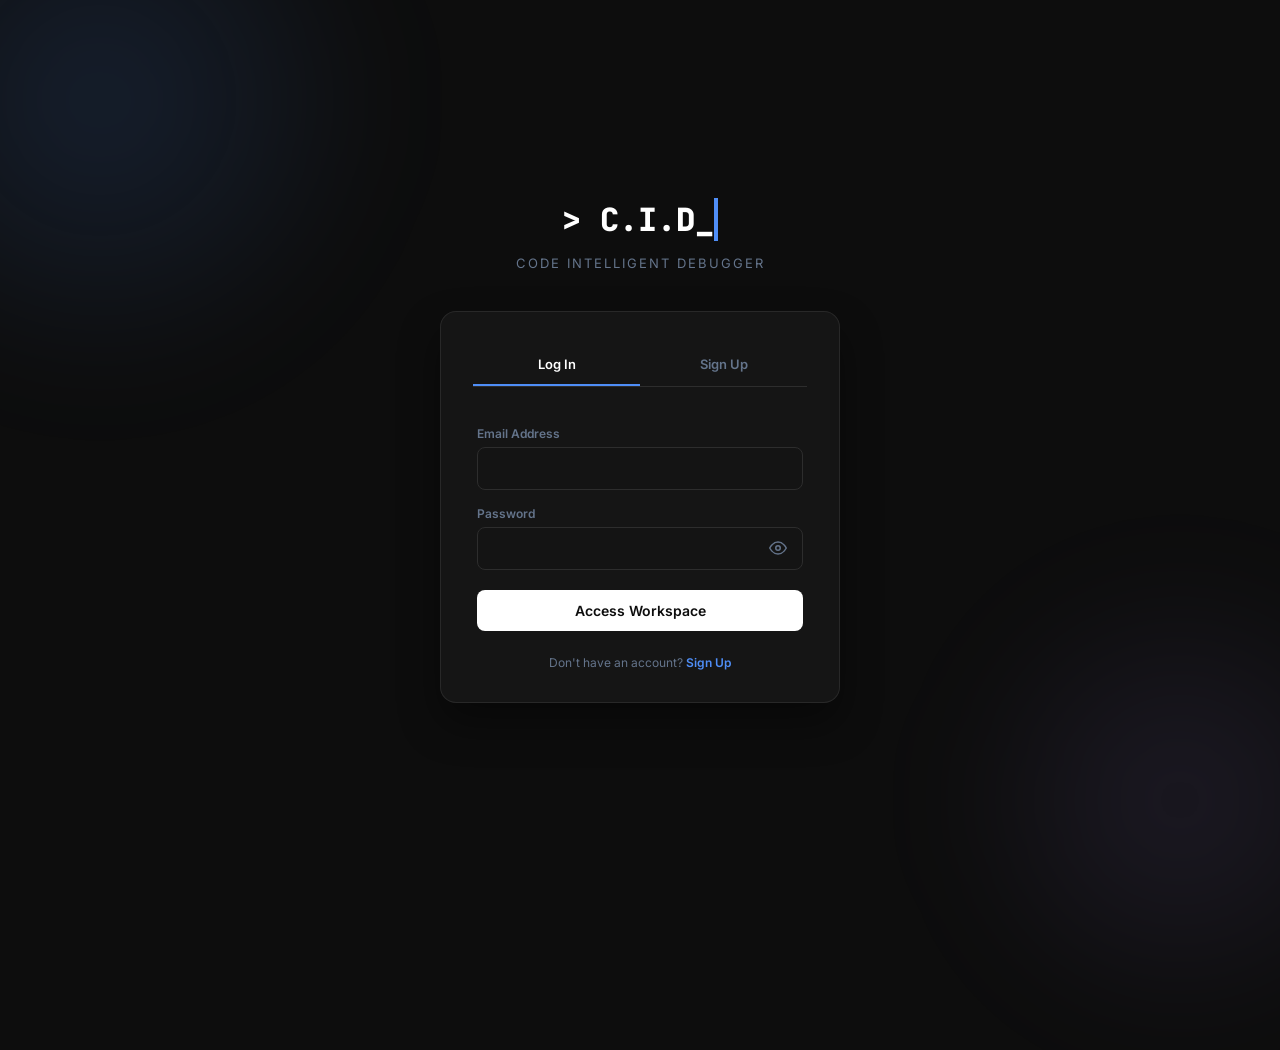
<file: templates/login.html>
<!DOCTYPE html>
<html lang="en" data-theme="dark">
<head>
    <meta charset="UTF-8">
        <meta name="viewport" content="width=device-width, initial-scale=1.0, maximum-scale=1.0, user-scalable=no">
    <title>Login - C.I.D</title>
    <link href="https://fonts.googleapis.com/css2?family=Inter:wght@400;500;600&family=JetBrains+Mono:wght@500;700&display=swap" rel="stylesheet">
    <style>
        :root {
            --auth-bg: #0D0D0D; --auth-card: #1A1A1A; --auth-border: #2D2D2D;
            --auth-text: #E2E8F0; --auth-muted: #64748B; --auth-accent: #4F8EF7;
            --auth-glow: rgba(79, 142, 247, 0.15);
        }
        * { margin: 0; padding: 0; box-sizing: border-box; font-family: 'Inter', sans-serif; }
        
        body { background: var(--auth-bg); color: var(--auth-text); display: flex; flex-direction: column; align-items: center; justify-content: center; min-height: 100vh; padding: 20px 0; overflow-y: auto; overflow-x: hidden; position: relative; }
        
        /* ── Password Eye Button ── */
        .password-wrapper { position: relative; width: 100%; display: flex; align-items: center; }
        .eye-btn { position: absolute; right: 12px; background: none; border: none; color: var(--auth-muted); cursor: pointer; transition: color 0.2s; padding: 4px; display: flex; }
        .eye-btn:hover { color: var(--auth-text); }
        .input-group input { width: 100%; background: #141414; border: 1px solid var(--auth-border); border-radius: 8px; padding: 12px 14px; padding-right: 40px; color: var(--auth-text); font-size: 14px; outline: none; transition: all 0.2s ease; }
        body::before { content: ''; position: absolute; width: 600px; height: 600px; background: radial-gradient(circle, var(--auth-glow) 0%, transparent 70%); top: -200px; left: -200px; z-index: -1; filter: blur(50px); }
        body::after { content: ''; position: absolute; width: 500px; height: 500px; background: radial-gradient(circle, rgba(167, 139, 250, 0.1) 0%, transparent 70%); bottom: -150px; right: -150px; z-index: -1; filter: blur(50px); }
        
        /* ── Typewriter Logo ── */
        .logo-container { margin-bottom: 40px; text-align: center; z-index: 2; transition: all 0.8s cubic-bezier(0.4, 0, 0.2, 1); }
        .typewriter { font-family: 'JetBrains Mono', monospace; font-size: 32px; font-weight: 700; color: #FFFFFF; display: inline-block; overflow: hidden; white-space: nowrap; border-right: 4px solid var(--auth-accent); animation: typing 1.5s steps(7, end), blink-caret 0.8s step-end infinite; }
        .logo-sub { font-size: 13px; color: var(--auth-muted); text-transform: uppercase; letter-spacing: 2px; margin-top: 10px; opacity: 0; animation: fadeIn 1s ease forwards 1.6s; transition: opacity 0.3s; }
        
        @keyframes typing { from { width: 0 } to { width: 155px } }
        @keyframes blink-caret { from, to { border-color: transparent } 50% { border-color: var(--auth-accent) } }
        @keyframes fadeIn { to { opacity: 1; } from { opacity: 0; transform: translateY(10px); } }

        /* ── Auth Card ── */
        .auth-card { background: rgba(26, 26, 26, 0.7); backdrop-filter: blur(20px); border: 1px solid rgba(255, 255, 255, 0.08); border-radius: 16px; width: 90%; max-width: 400px; padding: 32px; box-shadow: 0 20px 40px rgba(0,0,0,0.4); position: relative; z-index: 1; animation: fadeIn 0.8s ease forwards; transition: opacity 0.5s ease, transform 0.5s ease; }
        
        .auth-tabs { display: flex; margin-bottom: 24px; border-bottom: 1px solid var(--auth-border); }
        .auth-tab { flex: 1; text-align: center; padding: 12px; font-size: 13px; font-weight: 600; color: var(--auth-muted); cursor: pointer; transition: all 0.3s; }
        .auth-tab.active { color: #FFFFFF; border-bottom: 2px solid var(--auth-accent); }
        
        .form-slider-container { overflow: hidden; width: 100%; }
        .form-slider { display: flex; width: 200%; transition: transform 0.4s cubic-bezier(0.4, 0, 0.2, 1); }
        .auth-form { width: 50%; padding: 0 4px; display: flex; flex-direction: column; gap: 16px; }
        
        .input-group label { font-size: 12px; font-weight: 600; color: var(--auth-muted); margin-bottom: 6px; display: block; }
        .input-group input { width: 100%; background: #141414; border: 1px solid var(--auth-border); border-radius: 8px; padding: 12px 14px; color: var(--auth-text); font-size: 14px; outline: none; transition: all 0.2s ease; }
        .input-group input:focus { border-color: var(--auth-accent); box-shadow: 0 0 0 3px rgba(79, 142, 247, 0.15); background: #1A1A1A; }
        
        .submit-btn { margin-top: 4px; background: #FFFFFF; color: #0D0D0D; border: none; padding: 12px; border-radius: 8px; font-size: 14px; font-weight: 600; cursor: pointer; transition: all 0.2s ease; }
        .submit-btn:hover { background: #F0F0F0; transform: translateY(-1px); }
        
        .switch-text { font-size: 12px; color: var(--auth-muted); text-align: center; cursor: pointer; margin-top: 8px; }
        .switch-text span { color: var(--auth-accent); font-weight: 600; }
        .error-msg { color: #F87171; font-size: 12px; font-weight: 500; text-align: center; min-height: 15px; }

        /* ── Typewriter Text ── */
        .typewriter { font-weight: 900 !important; color: #FFFFFF; }

                /* ── Transition Animation Classes ── */
        .typewriter { font-weight: 900 !important; color: #FFFFFF; }
        .logo-container { transition: transform 0.7s cubic-bezier(0.4, 0, 0.2, 1); z-index: 1000; }
        .logo-container.zoom-mode { transform: scale(1.8) translateY(35px); }
        .logo-container.zoom-mode .logo-sub { opacity: 0; }
        
        .auth-card.fade-out { opacity: 0; transform: translateY(20px) scale(0.9); filter: blur(15px); pointer-events: none; }
        
        .mag-glass { position: fixed; top: 50%; left: 50%; margin-top: -30px; font-size: 70px; opacity: 0; z-index: 2000; pointer-events: none; }
        .mag-glass.animate { animation: smoothRotateScan 1.6s cubic-bezier(0.4, 0, 0.2, 1) forwards 0.2s; }
        
        /* Fade to black to hide network load */
        body.fade-to-black::before {
            content: ''; position: fixed; top: 0; left: 0; width: 100%; height: 100%;
            background: #0D0D0D; z-index: 9999; animation: fadeIn 0.4s ease forwards;
        }

        @keyframes smoothRotateScan {
            0% { transform: translate(calc(-50% - 40vw), -50%) rotate(-45deg) scale(0.8); opacity: 0; filter: drop-shadow(0 0 0px transparent); }
            30% { opacity: 1; }
            50% { transform: translate(-50%, -50%) rotate(0deg) scale(1.6); opacity: 1; filter: drop-shadow(0 0 40px rgba(79, 142, 247, 1)); }
            70% { opacity: 1; }
            100% { transform: translate(calc(-50% + 40vw), -50%) rotate(45deg) scale(0.8); opacity: 0; filter: drop-shadow(0 0 0px transparent); }
        }
        
        /* Flies to top-left, shrinks to 20px (0.625 of 32px), hides cursor */
        .logo-container.to-nav-mode {
            transform: translate(calc(-50vw + 110px), calc(-50vh + 28px)) scale(0.625);
        }
        .logo-container.to-nav-mode .typewriter {
            border-right: none; /* removes the _ cursor */
            animation: none;
            letter-spacing: 3px;
        }
        .logo-container.to-nav-mode .logo-sub { opacity: 0; display: none; }
        
        .auth-card.fade-out { opacity: 0; transform: translateY(20px) scale(0.9); filter: blur(15px); pointer-events: none; }
        
        .mag-glass { 
            position: fixed; top: 50%; left: 50%; margin-top: 50px; 
            font-size: 70px; opacity: 0; z-index: 2000; pointer-events: none; 
        }
        
        .mag-glass.animate { animation: smoothRotateScan 1.6s cubic-bezier(0.4, 0, 0.2, 1) forwards 0.2s; }
        
        @keyframes smoothRotateScan {
            0% { transform: translate(calc(-50% - 40vw), -50%) rotate(-45deg) scale(0.8); opacity: 0; filter: drop-shadow(0 0 0px transparent); }
            30% { opacity: 1; }
            50% { transform: translate(-50%, -50%) rotate(0deg) scale(1.6); opacity: 1; filter: drop-shadow(0 0 40px rgba(79, 142, 247, 1)); }
            70% { opacity: 1; }
            100% { transform: translate(calc(-50% + 40vw), -50%) rotate(45deg) scale(0.8); opacity: 0; filter: drop-shadow(0 0 0px transparent); }
        }
        
        /* Moves logo to the exact spot of the workspace Navbar */
        .logo-container.to-nav-mode {
            transform: translate(calc(-50vw + 130px), calc(-50vh + 28px)) scale(0.625);
        }
        .logo-container.to-nav-mode .logo-sub { opacity: 0; display: none; }
        
        .auth-card.fade-out { opacity: 0; transform: translateY(20px) scale(0.9); filter: blur(15px); pointer-events: none; }
        
        /* Z-index 2000 makes it pass OVER the logo */
        .mag-glass { 
            position: fixed; top: 50%; left: 50%; margin-top: -30px; 
            font-size: 70px; opacity: 0; z-index: 2000; pointer-events: none; 
        }
        
        .mag-glass.animate { animation: smoothRotateScan 1.6s cubic-bezier(0.4, 0, 0.2, 1) forwards 0.2s; }
        
        @keyframes smoothRotateScan {
            0% { transform: translate(calc(-50% - 40vw), -50%) rotate(-45deg) scale(0.8); opacity: 0; filter: drop-shadow(0 0 0px transparent); }
            30% { opacity: 1; }
            50% { transform: translate(-50%, -50%) rotate(0deg) scale(1.6); opacity: 1; filter: drop-shadow(0 0 40px rgba(79, 142, 247, 1)); }
            70% { opacity: 1; }
            100% { transform: translate(calc(-50% + 40vw), -50%) rotate(45deg) scale(0.8); opacity: 0; filter: drop-shadow(0 0 0px transparent); }
        }
                /* ── Mobile Compatibility Fixes ── */
        @media (max-width: 480px) {
            .auth-card { padding: 24px 20px; width: 92%; }
            .typewriter { font-size: 24px; }
            @keyframes typing { from { width: 0 } to { width: 115px } }
            
            /* Smaller zoom and realigned glass for mobile */
            .logo-container.zoom-mode { transform: scale(1.25) translateY(20px); }
            .mag-glass { font-size: 45px; margin-top: 25px; }
        }
    </style>
</head>
<body>

    <div class="logo-container" id="logoWrap">
        <div class="typewriter">&gt; C.I.D_</div>
        <div class="logo-sub">Code Intelligent Debugger</div>
    </div>

    <div class="auth-card" id="authCard">
        <div class="auth-tabs">
            <div class="auth-tab active" id="tabLogin">Log In</div>
            <div class="auth-tab" id="tabSignup">Sign Up</div>
        </div>

        <div class="error-msg" id="errorMsg"></div>

        <div class="form-slider-container">
            <div class="form-slider" id="formSlider">
                <!-- Login Form -->
                <form class="auth-form" id="loginForm">
                    <div class="input-group">
                        <label>Email Address</label>
                        <input type="email" id="loginEmail" required autocomplete="off">
                    </div>
                    <div class="input-group">
                    <label>Password</label>
                    <div class="password-wrapper">
                        <input type="password" id="loginPassword" required>
                        <button type="button" class="eye-btn" onclick="togglePassword('loginPassword', this)">
                            <svg width="18" height="18" viewBox="0 0 24 24" fill="none" stroke="currentColor" stroke-width="2" stroke-linecap="round" stroke-linejoin="round"><path d="M1 12s4-8 11-8 11 8 11 8-4 8-11 8-11-8-11-8z"></path><circle cx="12" cy="12" r="3"></circle></svg>
                        </button>
                    </div>
                </div>
                    <button type="submit" class="submit-btn" id="loginBtn">Access Workspace</button>
                    <div class="switch-text" onclick="document.getElementById('tabSignup').click()">Don't have an account? <span>Sign Up</span></div>
                </form>

                <!-- Signup Form -->
                <form class="auth-form" id="signupForm">
                    <div class="input-group">
                        <label>Email Address</label>
                        <input type="email" id="signupEmail" required autocomplete="off">
                    </div>
                    <div class="input-group">
                    <label>Password</label>
                    <div class="password-wrapper">
                        <input type="password" id="signupPassword" required minlength="6">
                        <button type="button" class="eye-btn" onclick="togglePassword('signupPassword', this)">
                            <svg width="18" height="18" viewBox="0 0 24 24" fill="none" stroke="currentColor" stroke-width="2" stroke-linecap="round" stroke-linejoin="round"><path d="M1 12s4-8 11-8 11 8 11 8-4 8-11 8-11-8-11-8z"></path><circle cx="12" cy="12" r="3"></circle></svg>
                        </button>
                    </div>
                </div>
                    <button type="submit" class="submit-btn" id="signupBtn">Create Account</button>
                    <div class="switch-text" onclick="document.getElementById('tabLogin').click()">Already have an account? <span>Log In</span></div>
                </form>
            </div>
        </div>
    </div>

    <div class="mag-glass" id="magGlass">🔍</div>

    <script>
        const tabLogin = document.getElementById('tabLogin');
        const tabSignup = document.getElementById('tabSignup');
        const formSlider = document.getElementById('formSlider');
        const errorMsg = document.getElementById('errorMsg');

        tabLogin.addEventListener('click', () => {
            tabLogin.classList.add('active'); tabSignup.classList.remove('active');
            formSlider.style.transform = 'translateX(0)'; errorMsg.textContent = '';
        });

        tabSignup.addEventListener('click', () => {
            tabSignup.classList.add('active'); tabLogin.classList.remove('active');
            formSlider.style.transform = 'translateX(-50%)'; errorMsg.textContent = '';
        });

         function triggerSuccessAnimation() {
            // 1. Hide card, zoom logo
            document.getElementById('authCard').classList.add('fade-out');
            document.getElementById('logoWrap').classList.add('zoom-mode');
            
            // 2. Mag glass scans OVER the logo
            setTimeout(() => {
                document.getElementById('magGlass').classList.add('animate');
            }, 300);

            // 3. Fade screen to black to hide the browser loading gap
            setTimeout(() => {
                document.body.classList.add('fade-to-black');
            }, 1800);

            // 4. Redirect while the screen is black
            setTimeout(() => {
                window.location.replace('/'); 
            }, 2200);
        }

        async function handleAuth(e, endpoint, emailId, passwordId, btnId) {
            e.preventDefault();
            const btn = document.getElementById(btnId);
            const originalText = btn.textContent;
            btn.textContent = 'Authenticating...'; btn.disabled = true; errorMsg.textContent = '';

            try {
                const res = await fetch(endpoint, {
                    method: 'POST',
                    headers: { 'Content-Type': 'application/json' },
                    body: JSON.stringify({
                        email: document.getElementById(emailId).value,
                        password: document.getElementById(passwordId).value
                    })
                });
                const data = await res.json();
                
                if (data.success) {
                    btn.textContent = 'Success!';
                    triggerSuccessAnimation(); 
                } else {
                    errorMsg.textContent = data.error || 'An error occurred';
                    btn.disabled = false; btn.textContent = originalText;
                }
            } catch (err) {
                errorMsg.textContent = 'Network error. Try again.';
                btn.disabled = false; btn.textContent = originalText;
            }
        }

        document.getElementById('loginForm').addEventListener('submit', (e) => handleAuth(e, '/api/login', 'loginEmail', 'loginPassword', 'loginBtn'));
        document.getElementById('signupForm').addEventListener('submit', (e) => handleAuth(e, '/api/signup', 'signupEmail', 'signupPassword', 'signupBtn'));
        
        function togglePassword(inputId, btn) {
            const input = document.getElementById(inputId);
            if (input.type === 'password') {
                input.type = 'text';
                btn.innerHTML = '<svg width="18" height="18" viewBox="0 0 24 24" fill="none" stroke="currentColor" stroke-width="2" stroke-linecap="round" stroke-linejoin="round"><path d="M17.94 17.94A10.07 10.07 0 0 1 12 20c-7 0-11-8-11-8a18.45 18.45 0 0 1 5.06-5.94M9.9 4.24A9.12 9.12 0 0 1 12 4c7 0 11 8 11 8a18.5 18.5 0 0 1-2.16 3.19m-6.72-1.07a3 3 0 1 1-4.24-4.24"></path><line x1="1" y1="1" x2="23" y2="23"></line></svg>';
            } else {
                input.type = 'password';
                btn.innerHTML = '<svg width="18" height="18" viewBox="0 0 24 24" fill="none" stroke="currentColor" stroke-width="2" stroke-linecap="round" stroke-linejoin="round"><path d="M1 12s4-8 11-8 11 8 11 8-4 8-11 8-11-8-11-8z"></path><circle cx="12" cy="12" r="3"></circle></svg>';
            }
        }
    </script>
</body>
</html>
</file>
